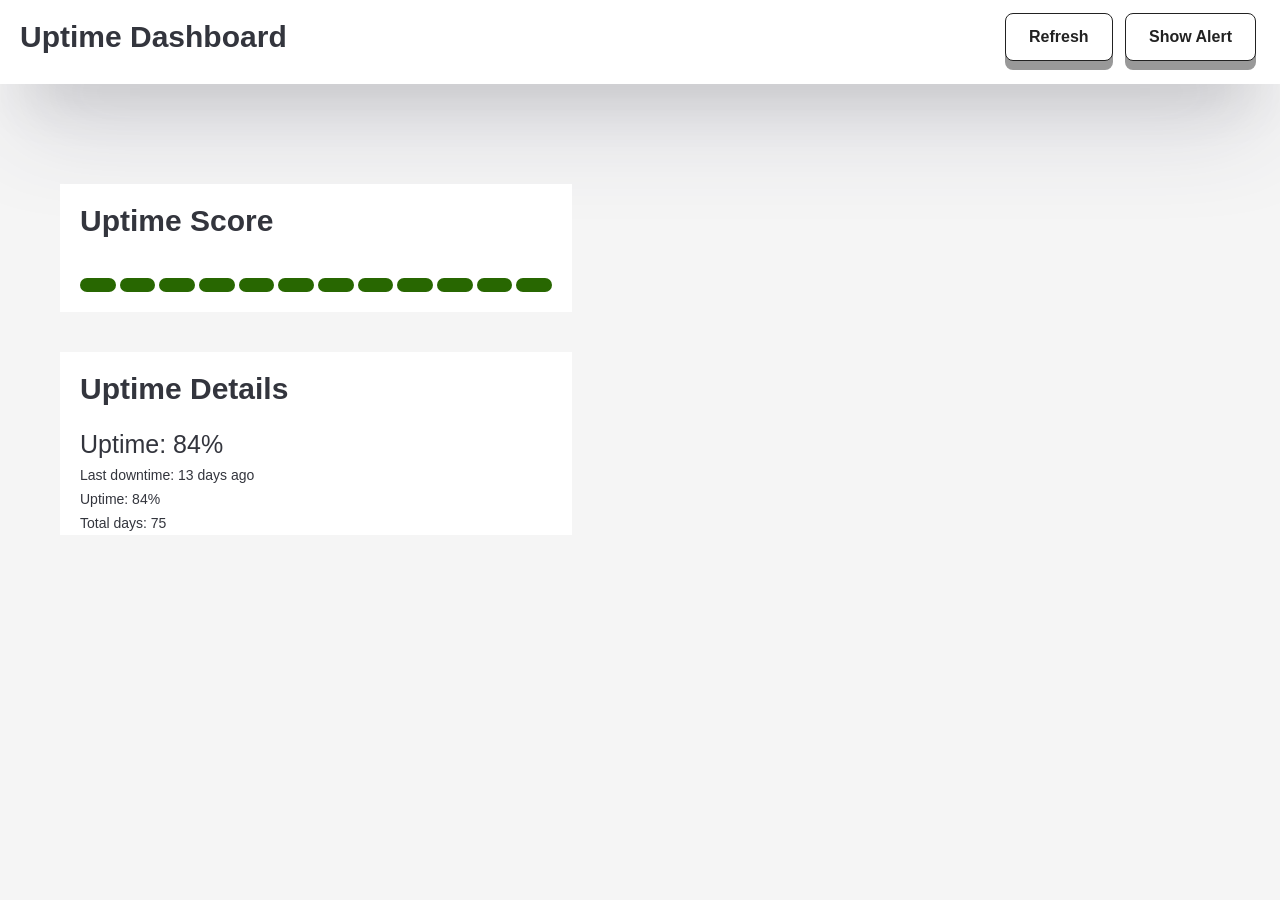
<file: index.html>
<!DOCTYPE html>
<html lang="en">
<head>
    <meta charset="UTF-8">
    <title>Title</title>
    <link rel="stylesheet" href="styles.css">
    <script src="script.js" type="module"></script>
</head>
<body>

<nav>
    <section>
        <h1>
            Uptime Dashboard
        </h1>
    </section>
    <section>
        <button id="refresh">
            Refresh
        </button>
        <button id="alert">
            Show Alert
        </button>
    </section>
</nav>

<main>
    <section>
        <h2>
            Uptime Score
        </h2>
        <div id="carky">
            <div class="carka blank"></div>
            <div class="carka blank"></div>
            <div class="carka blank"></div>
            <div class="carka blank"></div>
            <div class="carka blank"></div>
            <div class="carka blank"></div>
            <div class="carka blank"></div>
            <div class="carka blank"></div>
            <div class="carka blank"></div>
            <div class="carka blank"></div>
            <div class="carka blank"></div>
            <div class="carka blank"></div>
        </div>
    </section>
    <section>
        <h2>
            Uptime Details
        </h2>
        <span id="uptime">
            Uptime: 100.00%
        </span>
        <span id="lastDownTime">
            Last Downtime: Never
        </span>
        <span id="avgUptime">
            Average Uptime: 100.00%
        </span>
        <span id="days">
            Total days: 0
        </span>
    </section>
</main>
</body>
</html>
</file>
<file: styles.css>
* {
    margin: 0;
    padding: 0;
    box-sizing: border-box;
    font-family: "Roboto", sans-serif;
    color: #33353d;
}

body{
    background-color: #f5f5f5;
}

nav {
    display: flex;
    justify-content: space-between;
    box-shadow: rgba(255, 255, 255, 0.1) 0 1px 1px 0 inset, rgba(50, 50, 93, 0.25) 0 50px 100px -20px, rgba(0, 0, 0, 0.3) 0 30px 60px -30px;
    align-items: center;
    padding-right: 20px;
    padding-bottom: 10px;
    background: white;
}

h1 {
    padding: 20px;
    font-size: 30px;
}
button {
    display: inline-block;
    font-size: 16px;
    line-height: 20px;
    font-weight: 600;
    padding: 13px 23px;
    border: 1px solid #222222;
    transition: box-shadow 0.2s ease 0s, -ms-transform 0.1s ease 0s, -webkit-transform 0.1s ease 0s, transform 0.1s ease 0s;
    background: #fff;
    color: #222222;
    margin: 4px;
    cursor: pointer;
    border-radius: 8px;
    box-shadow: 0 9px #999;
}

button:hover {
    border-color: #000000;
    background: #f7f7f7;
}

button:active {
    box-shadow: 0 5px #666;
    transform: translateY(4px);
}

main{
    margin-top: 100px;
}

main section{
    width: 40%;
    background-color: white;
    margin-left: 60px;
    margin-bottom: 40px;
    display: flex;
    justify-content: space-between;
    flex-direction: column;
}

main section h2{
    padding: 20px;
    font-size: 30px;
    flex: 1;
}

main section span{
    padding-left: 20px;
    margin: 4px 0;
    font-size: 14px;
}

main section span:nth-child(2){
    font-size: 25px;
    font-weight: 500;
}

#carky{
    display: flex;
    justify-content: stretch;
    margin: 20px;
    gap: 4px;
    position: relative;
}

p:nth-child(1){
    color: #d90000;
}

p:nth-child(2){
    color: #d3b701;
}

p:nth-child(3){
    color: #286701;
}

.green{
    background-color: #286701;
}

.red{
    background-color: #d90000;
}

.yellow{
    background-color: #d3b701;
}

.blank{
    background-color: #6e6e6e;
}

.carka{
    height: 14px;
    border-radius: 10px;
    width: 100%;
    position: relative;
}

@keyframes fadeOutDown {
    0% {
        opacity: 1;
        transform: translateY(0);
    }
    20% {
        opacity: 0.8;
        transform: translateY(-10px);
    }
    100% {
        opacity: 0;
        transform: translateY(20px);
    }
}

@keyframes fadeInUp {
    0% {
        opacity: 0;
        transform: translateY(20px);
    }
    15% {
        opacity: 0.8;
        transform: translateY(-4px);
    }
    100% {
        opacity: 1;
        transform: translateY(0);
    }
}


.alert {
    background-color: #d90000;
    position: absolute;
    right: 20px;
    bottom: 20px;
    padding: 40px 40px;
    border-radius: 20px;
    color: white;
}



.alert span{
    font-size: 20px;
    color: white;
}

.info {
    position: absolute;
    top: -110px;
    left: 50%;
    transform: translateX(-50%);
    background-color: #f7f7f7;
    width: max-content;
    border-radius: 20px;
    padding: 20px;
    font-weight: bold;
    font-size: 16px;
    text-align: center;
    box-shadow: 0 4px 12px rgba(0, 0, 0, 0.1); /* Subtle box shadow */
}
</file>
